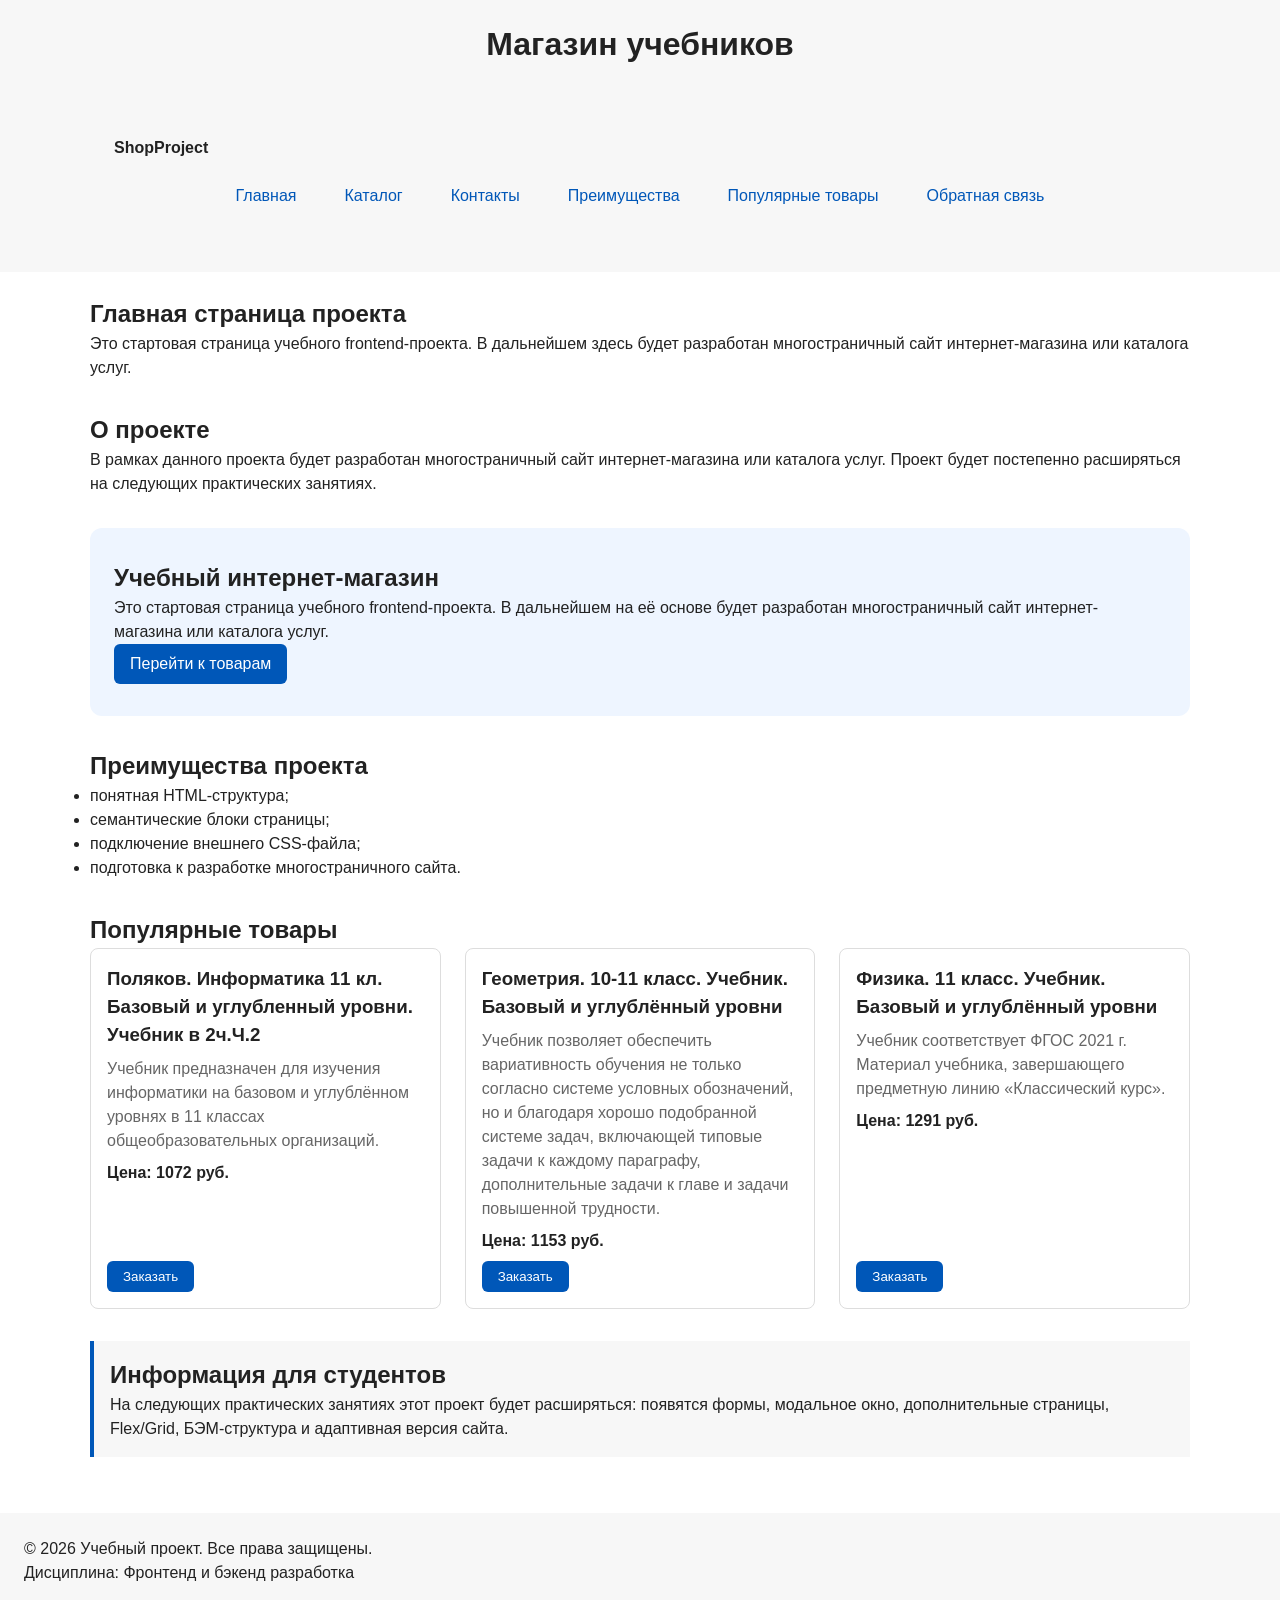
<file: index.html>
<!DOCTYPE html>
<html lang="ru">
<head>
  <meta charset="UTF-8">
  <meta name="viewport" content="width=device-width, initial-scale=1.0">
  <meta property="og:type" content="website">
  <meta property="og:title" content="Магазин учебников">
  <meta property="og:description" content="Учебный frontend-проект интернет-магазина.">
  <meta property="og:image" content="https://anastasiasemenovna.github.io/kr1-html-css-shop/images/preview.jpg">
  <title>Каталог товаров</title>
  <link rel="stylesheet" href="css/style.css">
  <script src="js/main.js" defer></script>
</head>
<body>
    <header class="shop-header">
    <h1 class="shop-title">Магазин учебников</h1>
  </header>
  <header class="site-header">
  <div class="site-header__inner">
    <a class="site-header__logo" href="index.html">ShopProject</a>
    <nav class="site-nav" aria-label="Основная навигация">
      <ul class="site-nav__list">
        <li class="site-nav__item"><a class="site-nav__link" class="site-nav__link site-nav__link--active" href="index.html">Главная</a></li>
        <li class="site-nav__item"><a class="site-nav__link" href="catalog.html">Каталог</a></li>
        <li class="site-nav__item"><a class="site-nav__link" href="contacts.html">Контакты</a></li>
        <li class="site-nav__item"><a class="site-nav__link" href="index.html#advantages">Преимущества</a></li>
        <li class="site-nav__item"><a class="site-nav__link" href="index.html#popular">Популярные товары</a></li>
        <li class="site-nav__item"><a class="site-nav__link" href="feedback.html">Обратная связь</a></li>
      </ul>
    </nav>
  </div>
</header>  

  <main>
    <!-- Основное содержимое страницы -->
    <section class="section">
      <h2>Главная страница проекта</h2>
      <p>
        Это стартовая страница учебного frontend-проекта.
        В дальнейшем здесь будет разработан многостраничный сайт
        интернет-магазина или каталога услуг.
      </p>
    </section>
<section class="section">
  <h2>О проекте</h2>
  <p>
    В рамках данного проекта будет разработан многостраничный сайт
    интернет-магазина или каталога услуг. Проект будет постепенно
    расширяться на следующих практических занятиях.
  </p>
</section>
<section class="hero">
  <h1>Учебный интернет-магазин</h1>
  <p>
    Это стартовая страница учебного frontend-проекта.
    В дальнейшем на её основе будет разработан многостраничный сайт
    интернет-магазина или каталога услуг.
  </p>
  <a class="button" href="#popular">Перейти к товарам</a>
  </section>
<section class="section" id="advantages">
  <h2>Преимущества проекта</h2>

  <ul class="advantages-list">
    <li>понятная HTML-структура;</li>
    <li>семантические блоки страницы;</li>
    <li>подключение внешнего CSS-файла;</li>
    <li>подготовка к разработке многостраничного сайта.</li>
  </ul>
</section>
<section class="section" id="popular">
  <h2>Популярные товары</h2>

  <div class="products-grid">
    <article class="product-card">
      <h3 class="product-card__title">Поляков. Информатика 11 кл. Базовый и углубленный уровни. Учебник в 2ч.Ч.2</h3>
      <p class="product-card__description">Учебник предназначен для изучения информатики на базовом и углублённом уровнях в 11 классах общеобразовательных организаций.</p>
      <p class="product-card__price">Цена: 1072 руб.</p>
      <button class="button product-card__button" type="button" data-product="Товар 1">
        Заказать
      </button>
    </article>

    <article class="product-card">
      <h3 class="product-card__title">Геометрия. 10-11 класс. Учебник. Базовый и углублённый уровни</h3>
      <p class="product-card__description">Учебник позволяет обеспечить вариативность обучения не только согласно системе условных обозначений, но и благодаря хорошо подобранной системе задач, включающей типовые задачи к каждому параграфу, дополнительные задачи к главе и задачи повышенной трудности.</p>
      <p class="product-card__price">Цена: 1153 руб.</p>
      <button class="button product-card__button" type="button" data-product="Товар 2">
        Заказать
      </button>
    </article>

    <article class="product-card">
      <h3 class="product-card__title">Физика. 11 класс. Учебник. Базовый и углублённый уровни</h3>
      <p class="product-card__description">Учебник соответствует ФГОС 2021 г. Материал учебника, завершающего предметную линию «Классический курс».</p>
      <p class="product-card__price">Цена: 1291 руб.</p>
      <button class="button product-card__button" type="button" data-product="Товар 3">
        Заказать
      </button>
    </article>
  </div>
</section>
<aside class="aside-info">
  <h2>Информация для студентов</h2>
  <p>
    На следующих практических занятиях этот проект будет расширяться:
    появятся формы, модальное окно, дополнительные страницы, Flex/Grid,
    БЭМ-структура и адаптивная версия сайта.
  </p>
</aside>
  </main>
<footer id="contacts">
  <p>&copy; 2026 Учебный проект. Все права защищены.</p>
  <p>Дисциплина: Фронтенд и бэкенд разработка</p>
</footer>
<dialog class="order-dialog" id="order-dialog" aria-labelledby="order-dialog-title">
  <h2 class="order-dialog__title" id="order-dialog-title">Оформление заявки</h2>
  <form class="order-form" id="order-form" action="#" method="post" novalidate>
  <div class="order-form__field">
    <label class="order-form__label" for="order-name">Имя</label>
    <input
      class="order-form__input"
      id="order-name"
      name="name"
      type="text"
      required
    >
  </div>

  <div class="order-form__field">
    <label class="order-form__label" for="order-email">E-mail</label>
    <input
      class="order-form__input"
      id="order-email"
      name="email"
      type="email"
      required
    >
  </div>

  <div class="order-form__actions">
    <button class="button button--secondary" type="button" id="close-order-dialog">
      Закрыть
    </button>
    <button class="button button--primary" type="submit">
      Отправить заявку
    </button>
  </div>
  </form>
</dialog>

<p class="success-message" id="success-message" hidden>
  Форма успешно отправлена!
</p>
</body>
</html>
</file>
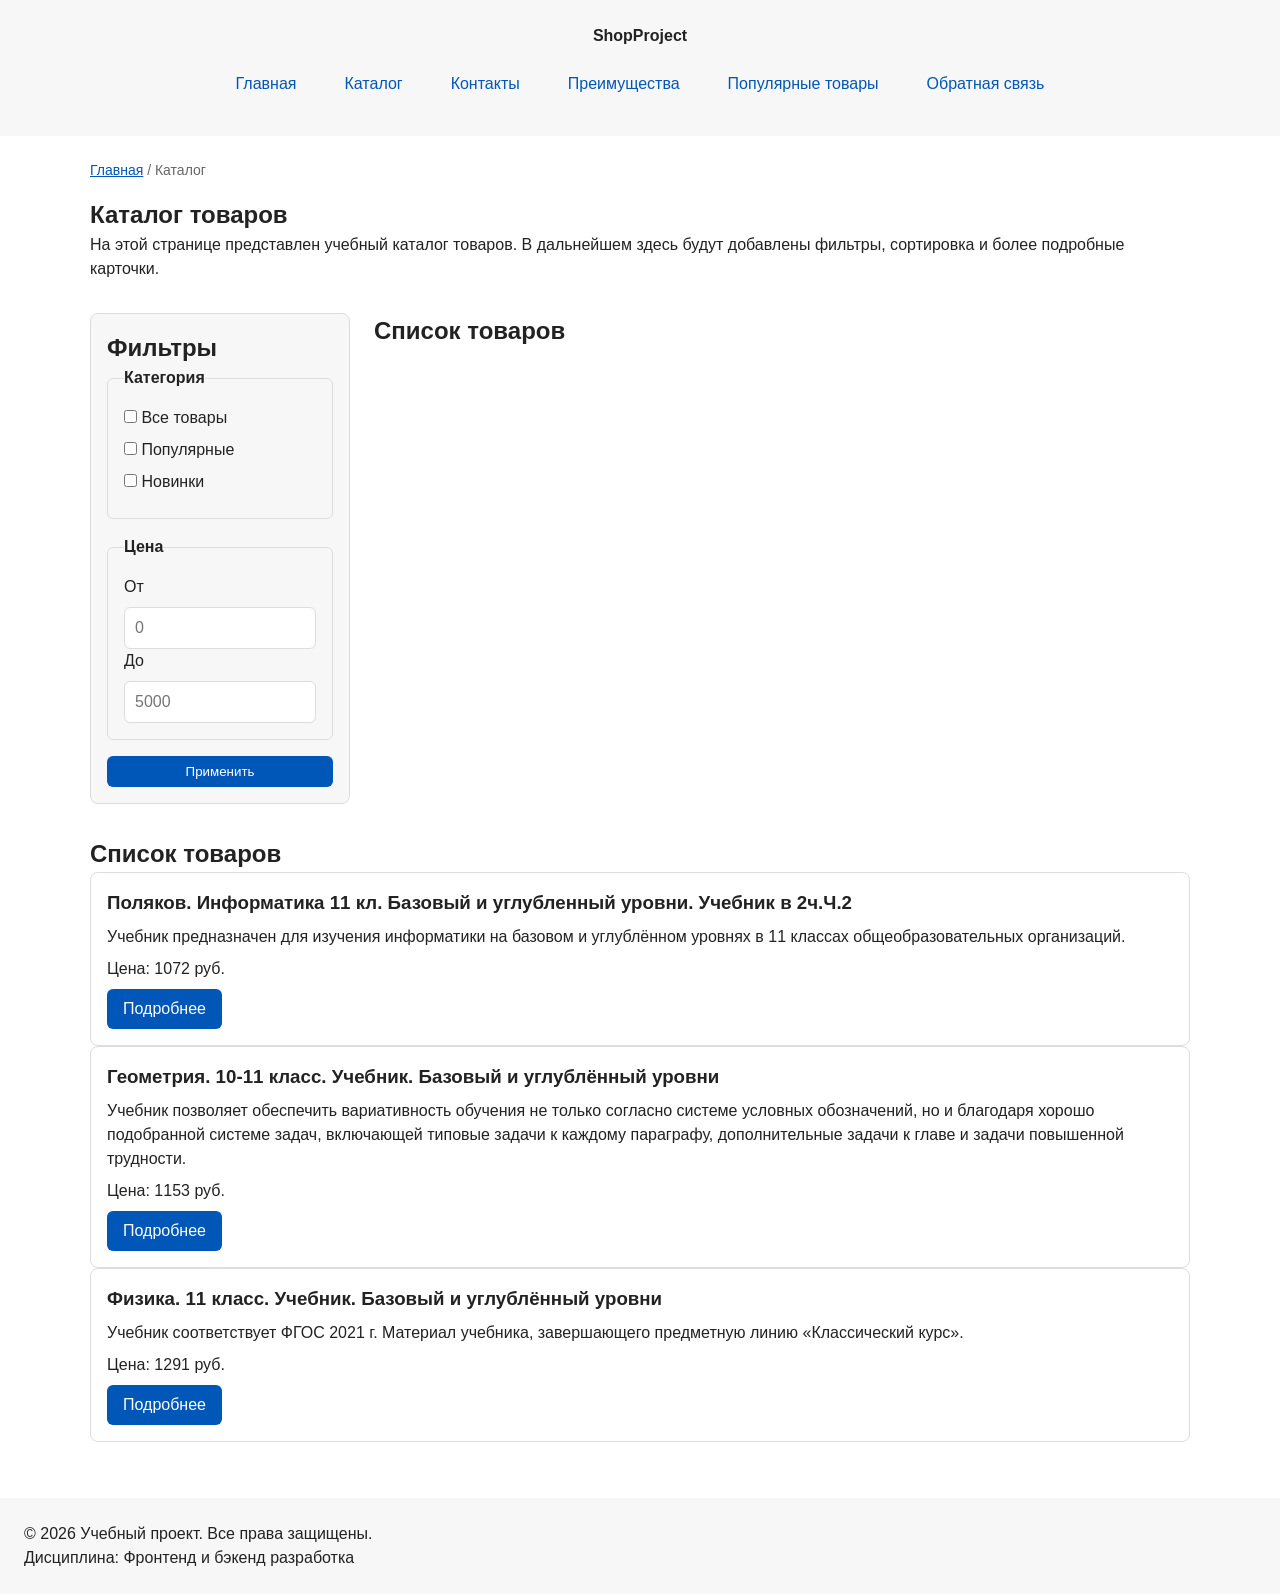
<file: catalog.html>
<!DOCTYPE html>
<html lang="ru">
<head>
  <meta charset="UTF-8">
  <meta name="viewport" content="width=device-width, initial-scale=1.0">
  <meta name="description" content="Каталог товаров учебного интернет-магазина.">
  <title>Каталог товаров — Магазин учебников</title>
  <link rel="stylesheet" href="css/style.css">
</head>
<body>
  <header>
    <div class="site-header">
      <a class="site-logo" href="index.html">ShopProject</a>

      <nav class="site-nav" aria-label="Основная навигация">
        <ul class="site-nav__list">
          <li><a href="index.html">Главная</a></li>
          <li><a href="catalog.html">Каталог</a></li>
          <li><a href="contacts.html">Контакты</a></li>
          <li><a href="index.html#advantages">Преимущества</a></li>
          <li><a href="index.html#popular">Популярные товары</a></li>
          <li><a href="index.html#contacts">Обратная связь</a></li>
        </ul>
      </nav>
    </div>
  </header>

  <main>
    <nav class="breadcrumbs" aria-label="Хлебные крошки">
      <a class="breadcrumbs__link" href="index.html">Главная</a>
      <span class="breadcrumbs__current">Каталог</span>
    </nav>

    <section class="section">
      <h1>Каталог товаров</h1>
      <p>
        На этой странице представлен учебный каталог товаров.
        В дальнейшем здесь будут добавлены фильтры, сортировка и более
        подробные карточки.
      </p>
    </section>

    <section class="catalog-layout">
  <aside class="catalog-filters">
    <h2>Фильтры</h2>

    <form class="filters-form" action="#" method="get">
      <fieldset>
        <legend>Категория</legend>

        <label>
          <input type="checkbox" name="category" value="all">
          Все товары
        </label>

        <label>
          <input type="checkbox" name="category" value="popular">
          Популярные
        </label>

        <label>
          <input type="checkbox" name="category" value="new">
          Новинки
        </label>
      </fieldset>

      <fieldset>
        <legend>Цена</legend>

        <label for="price-from">От</label>
        <input id="price-from" name="price-from" type="number" min="0" placeholder="0">

        <label for="price-to">До</label>
        <input id="price-to" name="price-to" type="number" min="0" placeholder="5000">
      </fieldset>

      <button class="button" type="submit">Применить</button>
    </form>
  </aside>

  <section class="catalog-products">
    <h2>Список товаров</h2>

    <div class="products-grid">
      <!-- Карточки товаров -->
    </div>
  </section>
</section>

    <section class="section">
      <h2>Список товаров</h2>

      <article class="product-card">
        <h3>Поляков. Информатика 11 кл. Базовый и углубленный уровни. Учебник в 2ч.Ч.2</h3>
        <p>Учебник предназначен для изучения информатики на базовом и углублённом уровнях в 11 классах общеобразовательных организаций.</p>
        <p>Цена: 1072 руб.</p>
        <a class="button product-card__button" href="index.html#popular">Подробнее</a>
      </article>

      <article class="product-card">
        <h3>Геометрия. 10-11 класс. Учебник. Базовый и углублённый уровни</h3>
        <p>Учебник позволяет обеспечить вариативность обучения не только согласно системе условных обозначений, но и благодаря хорошо подобранной системе задач, включающей типовые задачи к каждому параграфу, дополнительные задачи к главе и задачи повышенной трудности.</p>
        <p>Цена: 1153 руб.</p>
        <a class="button product-card__button" href="index.html#popular">Подробнее</a>
      </article>

      <article class="product-card">
        <h3>Физика. 11 класс. Учебник. Базовый и углублённый уровни</h3>
        <p>Учебник соответствует ФГОС 2021 г. Материал учебника, завершающего предметную линию «Классический курс».</p>
        <p>Цена: 1291 руб.</p>
        <a class="button product-card__button" href="index.html#popular">Подробнее</a>
      </article>
    </section>
  </main>

  <footer>
    <p>&copy; 2026 Учебный проект. Все права защищены.</p>
    <p>Дисциплина: Фронтенд и бэкенд разработка</p>
  </footer>
</body>
</html>
</file>
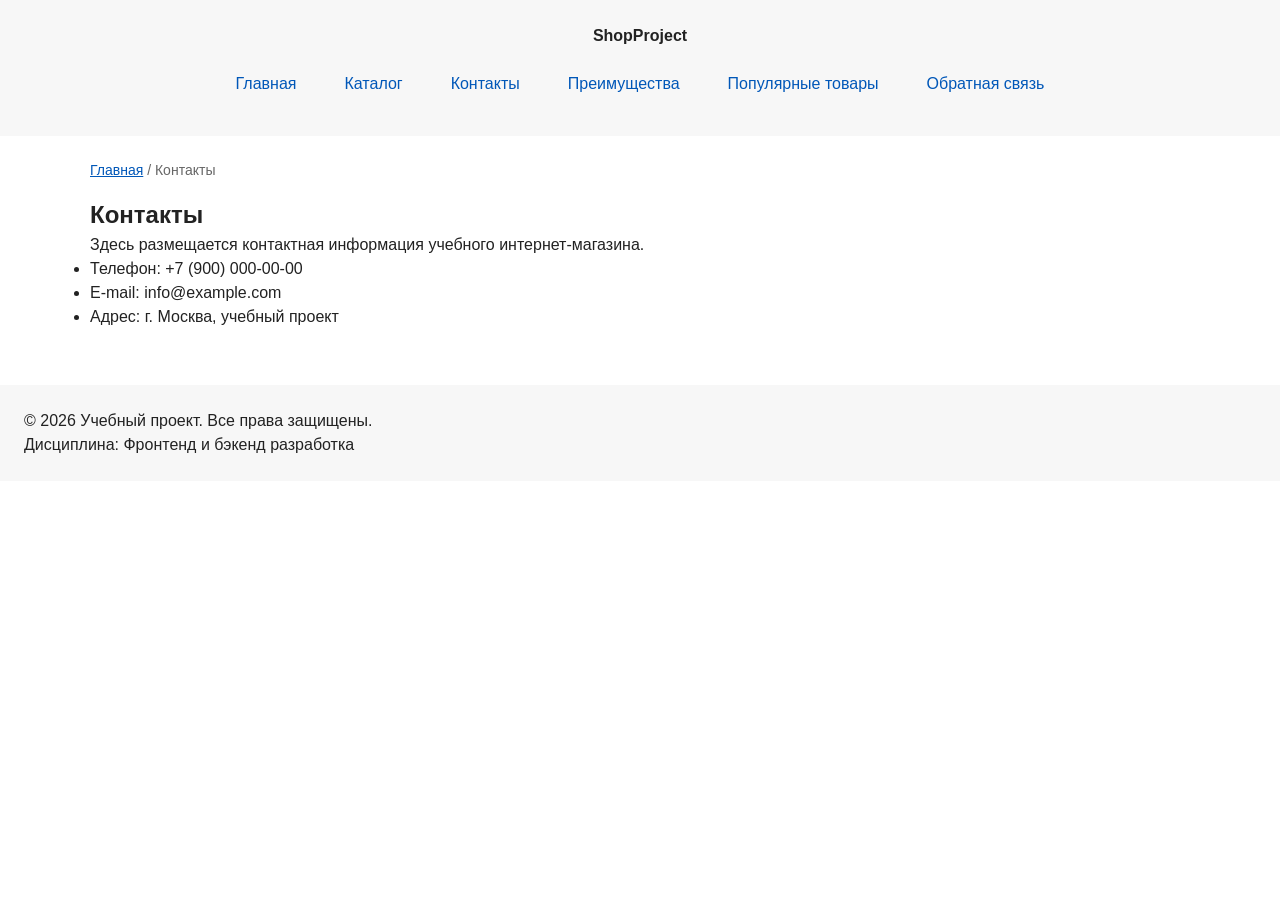
<file: contacts.html>
<!DOCTYPE html>
<html lang="ru">
<head>
  <meta charset="UTF-8">
  <meta name="viewport" content="width=device-width, initial-scale=1.0">
  <meta name="description" content="Контактная информация учебного интернет-магазина.">
  <title>Контакты — Учебный интернет-магазин</title>
  <link rel="stylesheet" href="css/style.css">
</head>
<body>
  <header>
    <div class="site-header">
      <a class="site-logo" href="index.html">ShopProject</a>

      <nav class="site-nav" aria-label="Основная навигация">
        <ul class="site-nav__list">
          <li><a href="index.html">Главная</a></li>
          <li><a href="catalog.html">Каталог</a></li>
          <li><a href="contacts.html">Контакты</a></li>
          <li><a href="index.html#advantages">Преимущества</a></li>
          <li><a href="index.html#popular">Популярные товары</a></li>
          <li><a href="feedback.html">Обратная связь</a></li>
        </ul>
      </nav>
    </div>
  </header>

  <main>
    <nav class="breadcrumbs" aria-label="Хлебные крошки">
      <a class="breadcrumbs__link" href="index.html">Главная</a>
      <span class="breadcrumbs__current">Контакты</span>
    </nav>

    <section class="section">
      <h1>Контакты</h1>
      <p>
        Здесь размещается контактная информация учебного интернет-магазина.
      </p>

      <ul>
        <li>Телефон: +7 (900) 000-00-00</li>
        <li>E-mail: info@example.com</li>
        <li>Адрес: г. Москва, учебный проект</li>
      </ul>
    </section>
  </main>

  <footer>
    <p>&copy; 2026 Учебный проект. Все права защищены.</p>
    <p>Дисциплина: Фронтенд и бэкенд разработка</p>
  </footer>
</body>
</html>
</file>
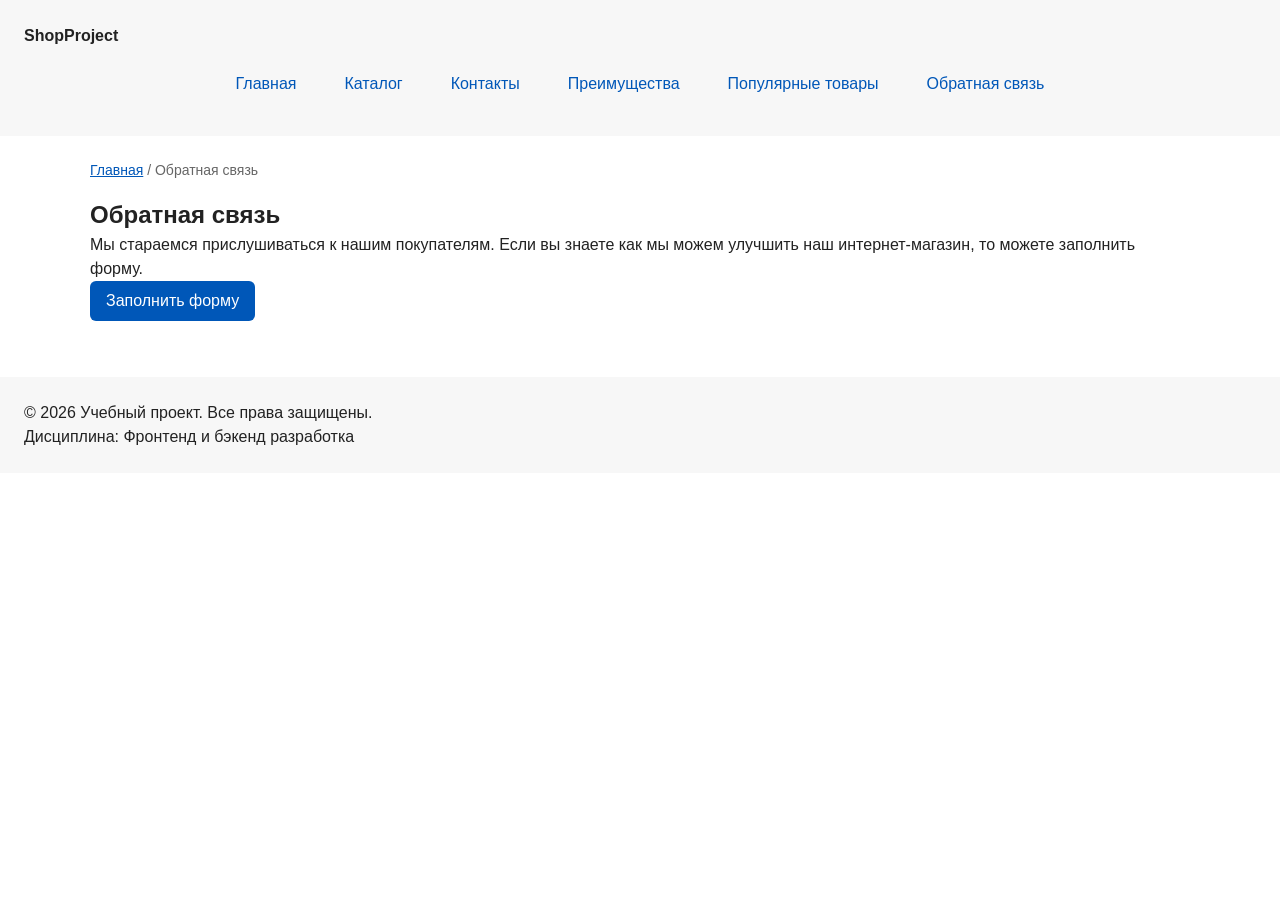
<file: feedback.html>
<!DOCTYPE html>
<html lang="ru">
<head>
  <meta charset="UTF-8">
  <meta name="viewport" content="width=device-width, initial-scale=1.0">
  <meta name="description" content="Контактная информация учебного интернет-магазина.">
  <title>Контакты — Учебный интернет-магазин</title>
  <link rel="stylesheet" href="css/style.css">
</head>
<body>
  <header>
    <div class="site-header">
      <a class="site-header__logo" href="index.html">ShopProject</a>

      <nav class="site-nav" aria-label="Основная навигация">
        <ul class="site-nav__list">
          <li><a href="index.html">Главная</a></li>
          <li><a href="catalog.html">Каталог</a></li>
          <li><a href="contacts.html">Контакты</a></li>
          <li><a href="index.html#advantages">Преимущества</a></li>
          <li><a href="index.html#popular">Популярные товары</a></li>
          <li><a href="feedback.html">Обратная связь</a></li>
        </ul>
      </nav>
    </div>
  </header>

  <main>
    <nav class="breadcrumbs" aria-label="Хлебные крошки">
      <a class="breadcrumbs__link" href="index.html">Главная</a>
      <span class="breadcrumbs__current">Обратная связь</span>
    </nav>

    <section class="section" id="feedback">
      <h2>Обратная связь</h2>
      <p>
        Мы стараемся прислушиваться к нашим покупателям. Если вы знаете как мы можем улучшить наш интернет-магазин, то можете заполнить форму.
      </p>
      <a class="button product-card__button" type="button" data-product="Форма">Заполнить форму</a>
    </section>
  </main>
  <footer>
    <p>&copy; 2026 Учебный проект. Все права защищены.</p>
    <p>Дисциплина: Фронтенд и бэкенд разработка</p>
  </footer>
</body>
</html>
</file>
<file: css/style.css>
/* ===============================
   1. Переменные проекта
   =============================== */

:root {
  /* Основные цвета проекта */
  --color-bg: #ffffff;
  --color-text: #222222;
  --color-muted: #666666;
  --color-primary: #0057b8;
  --color-primary-dark: #003f86;
  --color-border: #dddddd;
  --color-surface: #f7f7f7;
  --color-surface-accent: #eef5ff;
  --color-danger: #b00020;
  --color-success: #168a2f;
  --color-success-bg: #eefaf0;
  --color-white: #ffffff;

  /* Отступы */
  --space-xs: 4px;
  --space-sm: 8px;
  --space-md: 16px;
  --space-lg: 24px;
  --space-xl: 32px;

  /* Скругления */
  --radius-sm: 6px;
  --radius-md: 8px;
  --radius-lg: 12px;

  /* Размеры */
  --container-width: 1100px;
}
/* 
  Универсальное правило для всех элементов.
  border-box делает расчёт размеров более понятным:
  width включает content, padding и border.
*/
* {
  box-sizing: border-box;
}

/* ===============================
   2. Базовые стили
   =============================== */

* {
  box-sizing: border-box;
}

body {
  margin: 0;
  font-family: Arial, sans-serif;
  line-height: 1.5;
  color: var(--color-text);
  background-color: var(--color-bg);
}

/*
  Задаём внутренние отступы для основных областей страницы.
  Это делает содержимое визуально отделённым от краёв окна браузера.
*/
header,
main,
footer {
  padding: var(--space-lg);
}

/*
  Оформляем шапку страницы.
  Пока используется простой светло-серый фон.
*/
header {
  background-color: var(--color-surface);
}

/*
  Оформляем подвал страницы тем же фоном,
  чтобы визуально отделить его от основного содержимого.
*/
footer {
  background-color: var(--color-surface);
}

/* ===============================
   3. Общие элементы интерфейса
   =============================== */

a {
  color: var(--color-primary);
}

a:hover {
  color: var(--color-primary-dark);
}

a:focus-visible {
  outline: 2px solid var(--color-primary);
  outline-offset: 3px;
}

/*
  Ограничиваем ширину содержимого шапки,
  чтобы оно не растягивалось слишком сильно на широких экранах.
*/
.site-header {
  background-color: var(--color-surface);
}

.site-header__inner {
  max-width: var(--container-width);
  margin: 0 auto;
  padding: var(--space-lg);
}

.site-header__logo {
  font-weight: 700;
  color: var(--color-text);
  text-decoration: none;
}

.site-nav__link {
  display: inline-block;
  padding: var(--space-sm) var(--space-md);
  color: var(--color-primary);
  text-decoration: none;
  border-radius: var(--radius-sm);
}

.site-nav__link:hover {
  color: var(--color-white);
  background-color: var(--color-primary);
}

.site-nav__link:focus-visible {
  outline: 2px solid var(--color-primary);
  outline-offset: 3px;
}

.site-nav__link--active {
  color: var(--color-white);
  background-color: var(--color-primary);
}

/*
  Оформляем текстовый логотип.
*/
.site-logo {
  font-weight: bold;
  text-decoration: none;
  display: flex;
  justify-content: center;
  align-items: center;
  color: #222222;
}

/*
  Убираем стандартные отступы и маркеры списка навигации.
*/
.site-nav__list {
  display: flex;
  flex-wrap: wrap;
  justify-content: center;
  align-items: center;
  gap: var(--space-md);
  padding: 0;
  margin: var(--space-md) 0 0;
  list-style: none;
}

/*
  Добавляем расстояние между пунктами меню.
*/
.site-nav__list li {
  margin-bottom: 8px;
}

/*
  Оформляем ссылки меню.
*/
.site-nav__list a {
  display: inline-block;
  padding: var(--space-sm) var(--space-md);
  color: var(--color-primary);
  text-decoration: none;
  border-radius: var(--radius-sm);
}

/*
  При наведении мыши подчёркиваем ссылку.
  Подробно состояния интерфейса будут рассмотрены в практической работе 1.7.
*/
.site-nav__list a:hover {
  color: var(--color-white);
  background-color: var(--color-primary);
}

/* ===============================
   4. Компоненты страницы
   =============================== */

.hero {
  max-width: var(--container-width);
  margin: 0 auto var(--space-xl);
  padding: var(--space-xl) var(--space-lg);
  background-color: var(--color-surface-accent);
  border-radius: var(--radius-lg);
}

/*
  Общий класс для разделов страницы.
*/
.section {
  max-width: var(--container-width);
  margin: 0 auto var(--space-xl);
}

/*
  Убираем лишний верхний отступ у заголовков разделов.
*/
.section h2 {
  margin-top: 0;
}

/*
  Карточка товара — самостоятельный блок.
  На следующих занятиях карточки будут доработаны и выстроены в сетку.
*/
.product-card {
  display: flex;
  flex-direction: column;
  gap: var(--space-sm);
  padding: var(--space-md);
  border: 1px solid var(--color-border);
  border-radius: var(--radius-md);
  background-color: var(--color-bg);
}

.product-card:hover {
  border-color: var(--color-primary);
}

.product-card--featured {
  border-color: var(--color-primary);
}

.product-card--discount {
  border-color: var(--color-danger);
}

.product-card__title {
  margin: 0;
  color: var(--color-text);
}

.product-card__description {
  margin: 0;
  color: var(--color-muted);
}

.product-card__price {
  margin: 0;
  font-weight: 700;
}

.product-card--discount .product-card__price {
  color: var(--color-danger);
}

.product-card__button {
  margin-top: auto;
  align-self: flex-start;
}

.product-card__button:hover {
  color: var(--color-white);
}

.product-card h3 {
  margin-top: 0;
}

/*
  Пока это обычная ссылка, но визуально она оформляется как кнопка.
*/
.button {
  display: inline-block;
  padding: var(--space-sm) var(--space-md);
  color: var(--color-white);
  background-color: var(--color-primary);
  text-decoration: none;
  border: none;
  border-radius: var(--radius-sm);
  cursor: pointer;
}

.button:hover {
  color: var(--color-white);
  background-color: var(--color-primary-dark);
}

.button--primary {
  color: var(--color-white);
  background-color: var(--color-primary);
}

.button--primary:hover {
  background-color: var(--color-primary-dark);
}

.button--secondary {
  color: var(--color-primary);
  background-color: transparent;
  border: 1px solid var(--color-primary);
}

.button--secondary:hover {
  color: var(--color-white);
  background-color: var(--color-primary);
}

.button:focus-visible {
  outline: 2px solid var(--color-primary);
  outline-offset: 3px;
}

.button:disabled, .button--disabled {
  opacity: 0.6;
  cursor: not-allowed;
}

/*
  Дополнительный информационный блок.
*/
.aside-info {
  max-width: var(--container-width);
  margin: 0 auto var(--space-xl);
  padding: var(--space-md);
  border-left: 4px solid var(--color-primary);
  background-color: var(--color-surface);
}

/* ===============================
   5. Форма и модальное окно
   =============================== */

.order-dialog {
  width: min(100% - 32px, 560px);
  padding: var(--space-lg);
  border: none;
  border-radius: var(--radius-lg);
}

.order-dialog::backdrop {
  background-color: rgba(0, 0, 0, 0.5);
}

.order-dialog__title {
  margin-top: 0;
}

.order-form__field {
  margin-bottom: var(--space-md);
}

.order-form__label {
  display: block;
  margin-bottom: var(--space-xs);
}

.order-form__input,
.order-form__select,
.order-form__textarea {
  width: 100%;
  padding: 10px 12px;
  border: 1px solid var(--color-border);
  border-radius: var(--radius-sm);
  font: inherit;
}

.order-form__input:hover,
.order-form__select:hover,
.order-form__textarea:hover {
  border-color: var(--color-primary);
}

.order-form__input:focus-visible,
.order-form__select:focus-visible,
.order-form__textarea:focus-visible {
  outline: 2px solid var(--color-primary);
  outline-offset: 3px;
}

.order-form__actions {
  display: flex;
  gap: var(--space-md);
  margin-top: var(--space-lg);
}

.form-field {
  margin-bottom: var(--space-md);
}

.form-field label {
  display: block;
  margin-bottom: var(--space-xs);
}

.form-field input,
.form-field select,
.form-field textarea {
  width: 100%;
  padding: 10px 12px;
  border: 1px solid var(--color-border);
  border-radius: var(--radius-sm);
  font: inherit;
}

.form-field input[type="checkbox"] {
  width: auto;
}

.form-field small {
  display: block;
  margin-top: var(--space-xs);
  color: var(--color-muted);
}

/*
  Видимый фокус для клавиатурной навигации.
*/
.form-field input:hover,
.form-field select:hover,
.form-field textarea:hover {
  border-color: var(--color-primary);
}

.form-field input:focus-visible,
.form-field select:focus-visible,
.form-field textarea:focus-visible,
.form-actions button:focus-visible {
  outline: 2px solid var(--color-primary);
  outline-offset: 3px;
}

[aria-invalid="true"] {
  border-color: var(--color-danger);
}

/*
  Кнопки формы.
*/
.form-actions {
  display: flex;
  gap: 12px;
  margin-top: 20px;
}

/*
  Сообщение об успешной отправке.
*/
.success-message {
  max-width: var(--container-width);
  margin: var(--space-lg) auto;
  padding: var(--space-md);
  border-left: 4px solid var(--color-success);
  background-color: var(--color-success-bg);
}

.breadcrumbs {
  max-width: var(--container-width);
  margin: 0 auto var(--space-md);
  font-size: 14px;
  color: var(--color-muted);
}

.breadcrumbs a {
  color: var(--color-primary);
}

.breadcrumbs span::before {
  content: " / ";
  color: var(--color-muted);
}

html {
  scroll-behavior: smooth;
}

:target {
  outline: 2px dashed var(--color-primary);
  outline-offset: 4px;
}

.products-grid {
  display: grid;
  grid-template-columns: repeat(3, 1fr);
  gap: var(--space-lg);
}

.catalog-layout {
  max-width: var(--container-width);
  margin: 0 auto var(--space-xl);
  display: grid;
  grid-template-columns: 260px 1fr;
  grid-template-areas: "filters products";
  gap: var(--space-lg);
}

.catalog-filters {
  grid-area: filters;
  padding: var(--space-md);
  border: 1px solid var(--color-border);
  border-radius: var(--radius-md);
  background-color: var(--color-surface);
}

.catalog-products {
  grid-area: products;
}

.filters-form {
  display: grid;
  gap: var(--space-md);
}

.filters-form fieldset {
  margin: 0;
  padding: var(--space-md);
  border: 1px solid var(--color-border);
  border-radius: var(--radius-sm);
}

.filters-form legend {
  font-weight: 700;
}

.filters-form label {
  display: block;
  margin-bottom: var(--space-sm);
}

.filters-form input[type="number"] {
  width: 100%;
  padding: 8px 10px;
  border: 1px solid var(--color-border);
  border-radius: var(--radius-sm);
  font: inherit;
}

* {
  margin: 0;
  padding: 0;
  box-sizing: border-box;
}

.shop-header {
  width: 100%;
  display: flex;
  justify-content: center;
  align-items: center;
  padding: 20px 0;
  background: var(--color-surface);
}

.shop-title {
  text-align: center;
  margin: 0;
  padding: 0;
}
</file>
